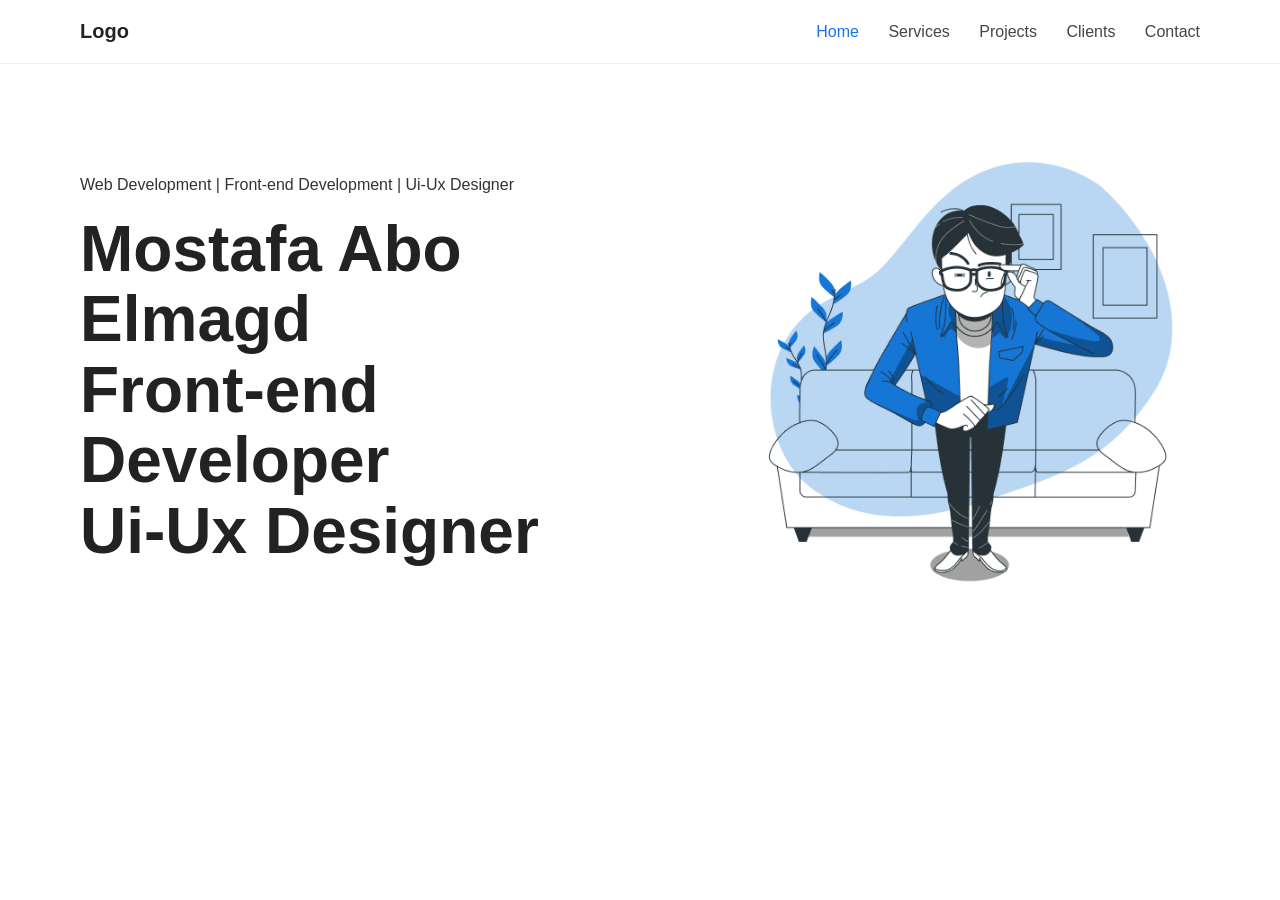
<file: index.html>
<!DOCTYPE html>
<html lang="en">

<head>
  <meta charset="UTF-8" />
  <meta name="viewport" content="width=device-width, initial-scale=1.0">
  <title>Mostafa Abo Elmagd - Front-end Developer</title>
  <link rel="stylesheet" href="./style/style.css" />
</head>

<body>

  <!-- Navbar -->
  <header class="navbar">
    <div class="logo">Logo</div>
    <nav>
      <a class="active" href="index.html">Home</a>
      <a href="services.html">Services</a>
      <a href="projects.html">Projects</a>
      <a href="clients.html">Clients</a>
      <a href="contact.html">Contact</a>
    </nav>
  </header>

  <!-- Hero Section -->
  <section class="hero">
    <div class="hero-text">
      <p class="subtitle">Web Development | Front-end Development | Ui-Ux Designer</p>
      <h1>
        Mostafa Abo Elmagd<br />
        Front-end<br />
        Developer<br />
        Ui-Ux Designer
      </h1>
    </div>

    <div class="hero-image">
      <img src="./image/Curious-bro 1.png" alt="Developer Illustration">
    </div>
  </section>

</body>

</html>
</file>
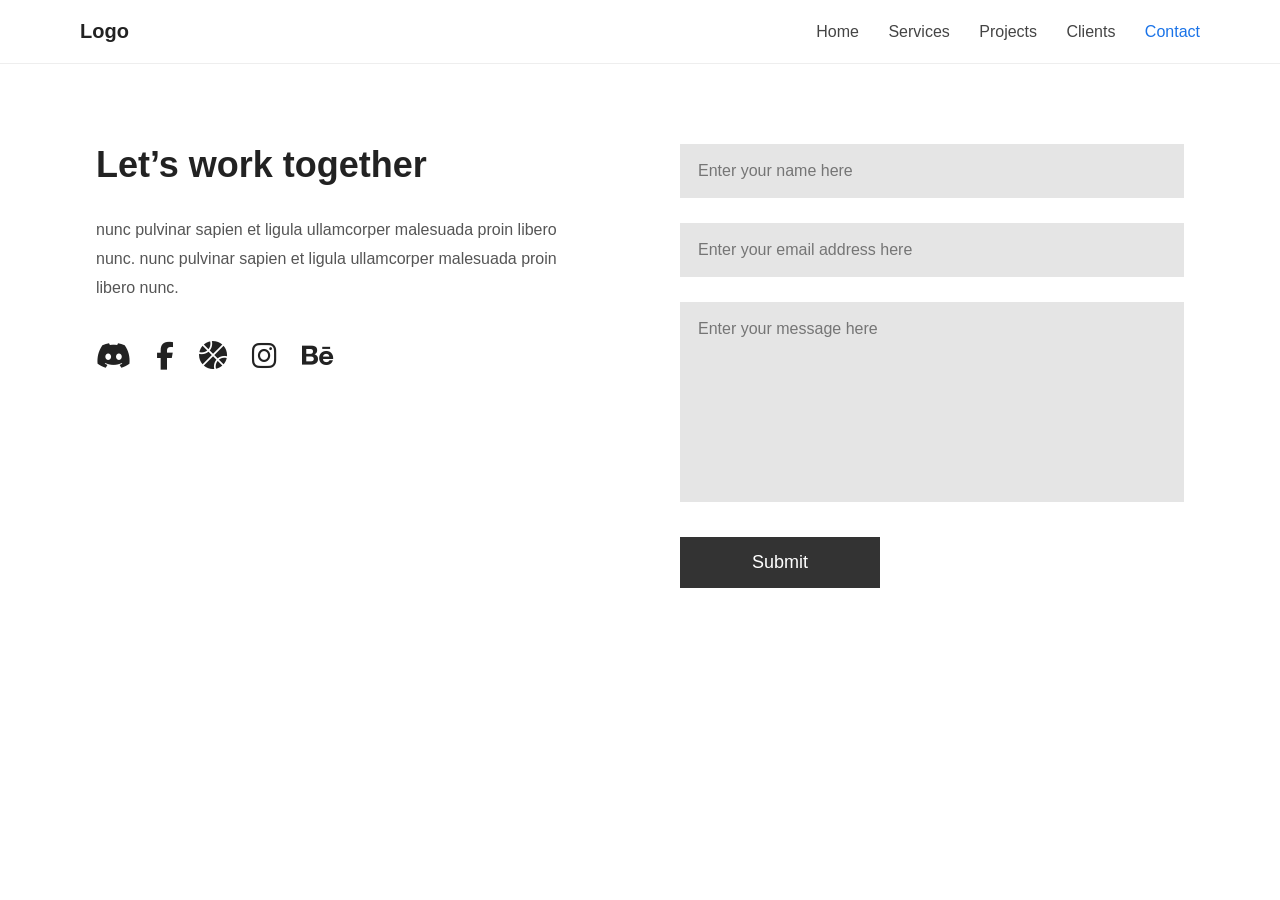
<file: contact.html>
<!DOCTYPE html>
<html lang="en">

<head>
  <meta charset="UTF-8">
  <meta name="viewport" content="width=device-width, initial-scale=1.0">
  <title>Contact</title>
  <link rel="stylesheet" href="./style/style.css">
  <link rel="stylesheet" href="https://cdnjs.cloudflare.com/ajax/libs/font-awesome/6.5.0/css/all.min.css">
</head>

<body>

  <!-- Navbar -->
  <header class="navbar">
    <div class="logo">Logo</div>
    <nav>
      <a href="index.html">Home</a>
      <a href="services.html">Services</a>
      <a href="projects.html">Projects</a>
      <a href="clients.html">Clients</a>
      <a class="active" href="contact.html">Contact</a>
    </nav>
  </header>
  <section class="contact">

    <!-- Left Side -->
    <div class="contact-left">
      <h2>Let’s work together</h2>

      <p>
        nunc pulvinar sapien et ligula ullamcorper
        malesuada proin libero nunc. nunc pulvinar
        sapien et ligula ullamcorper malesuada
        proin libero nunc.
      </p>

      <div class="social-icons">
        <i class="fab fa-discord"></i>
        <i class="fab fa-facebook-f"></i>
        <i class="fas fa-basketball-ball"></i>
        <i class="fab fa-instagram"></i>
        <i class="fab fa-behance"></i>
      </div>
    </div>

    <!-- Right Side -->
    <div class="contact-right">
      <form>
        <input type="text" placeholder="Enter your name here">
        <input type="email" placeholder="Enter your email address here">
        <textarea placeholder="Enter your message here"></textarea>
        <button type="submit">Submit</button>
      </form>
    </div>

  </section>
</body>

</html>
</file>
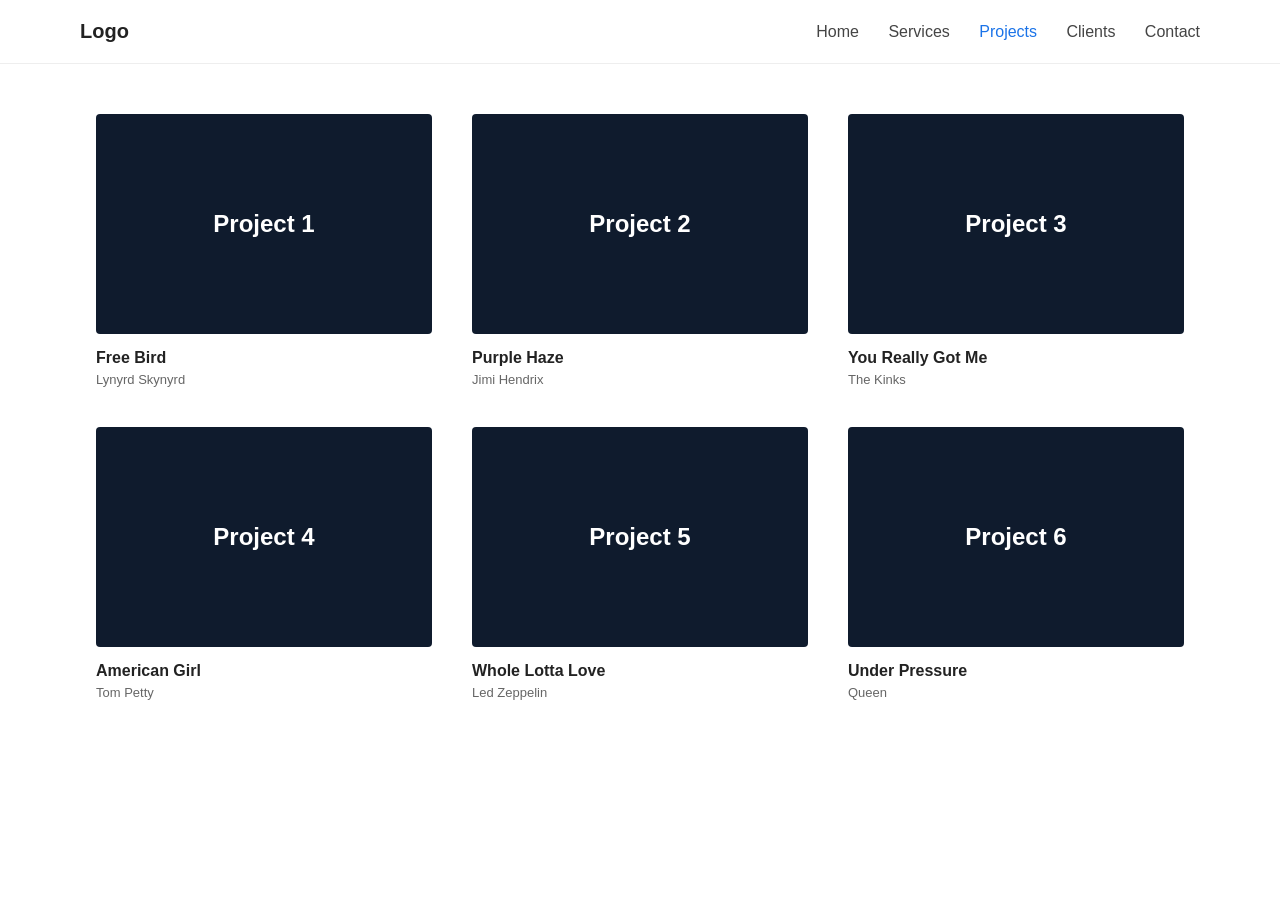
<file: projects.html>
<!DOCTYPE html>
<html lang="en">

<head>
  <meta charset="UTF-8">
  <meta name="viewport" content="width=device-width, initial-scale=1.0">
  <title>Projects</title>
  <link rel="stylesheet" href="./style/style.css">
</head>

<body>

  <header class="navbar">
    <div class="logo">Logo</div>
    <nav>
      <a href="index.html">Home</a>
      <a href="services.html">Services</a>
      <a class="active" href="projects.html">Projects</a>
      <a href="clients.html">Clients</a>
      <a href="contact.html">Contact</a>
    </nav>
  </header>

  <!-- Projects Section -->
  <section class="projects">

    <div class="card">
      <div class="image">Project 1</div>
      <h3>Free Bird</h3>
      <p>Lynyrd Skynyrd</p>
    </div>

    <div class="card">
      <div class="image">Project 2</div>
      <h3>Purple Haze</h3>
      <p>Jimi Hendrix</p>
    </div>

    <div class="card">
      <div class="image">Project 3</div>
      <h3>You Really Got Me</h3>
      <p>The Kinks</p>
    </div>

    <div class="card">
      <div class="image">Project 4</div>
      <h3>American Girl</h3>
      <p>Tom Petty</p>
    </div>

    <div class="card">
      <div class="image">Project 5</div>
      <h3>Whole Lotta Love</h3>
      <p>Led Zeppelin</p>
    </div>

    <div class="card">
      <div class="image">Project 6</div>
      <h3>Under Pressure</h3>
      <p>Queen</p>
    </div>

  </section>

</body>

</html>
</file>
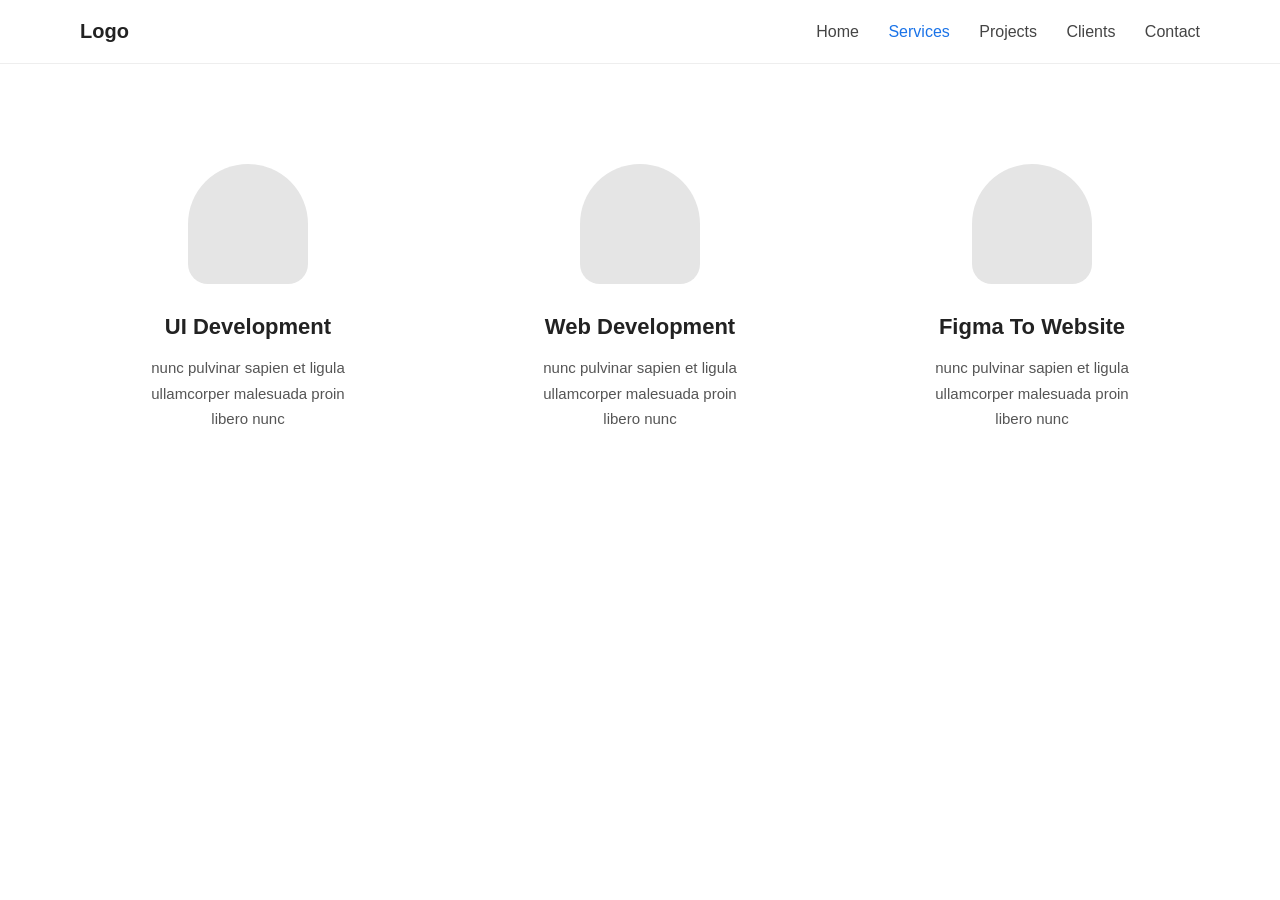
<file: services.html>
<!DOCTYPE html>
<html lang="en">

<head>
  <meta charset="UTF-8">
  <meta name="viewport" content="width=device-width, initial-scale=1.0">
  <title>Services</title>
  <link rel="stylesheet" href="./style/style.css">
</head>

<body>

  <!-- Navbar -->
  <header class="navbar">
    <div class="logo">Logo</div>
    <nav>
      <a href="index.html">Home</a>
      <a class="active" href="services.html">Services</a>
      <a href="projects.html">Projects</a>
      <a href="clients.html">Clients</a>
      <a href="contact.html">Contact</a>
    </nav>
  </header>

  <!-- Services Section -->
  <section class="services">
    <div class="services-container">

      <div class="service-card">
        <div class="service-icon"></div>
        <h3>UI Development</h3>
        <p>
          nunc pulvinar sapien et ligula<br>
          ullamcorper malesuada proin<br>
          libero nunc
        </p>
      </div>

      <div class="service-card">
        <div class="service-icon"></div>
        <h3>Web Development</h3>
        <p>
          nunc pulvinar sapien et ligula<br>
          ullamcorper malesuada proin<br>
          libero nunc
        </p>
      </div>

      <div class="service-card">
        <div class="service-icon"></div>
        <h3>Figma To Website</h3>
        <p>
          nunc pulvinar sapien et ligula<br>
          ullamcorper malesuada proin<br>
          libero nunc
        </p>
      </div>

    </div>
  </section>

</body>

</html>
</file>
<file: style/style.css>
* {
    margin: 0;
    padding: 0;
    box-sizing: border-box;
    font-family: Arial, Helvetica, sans-serif;
}

body {
    background-color: #ffffff;
    color: #222;
}

/* Navbar */
.navbar {
    display: flex;
    justify-content: space-between;
    align-items: center;
    padding: 20px 80px;
    border-bottom: 1px solid #eee;
}

.logo {
    font-weight: bold;
    font-size: 20px;
}

nav a {
    margin-left: 25px;
    text-decoration: none;
    color: #444;
    font-size: 16px;
}

nav a.active {
    color: #1a73e8;
}

/* Hero Section */
.hero {
    display: flex;
    align-items: center;
    justify-content: space-between;
    padding: 80px;
}

.hero-text {
    max-width: 50%;
}

.subtitle {
    font-size: 16px;
    margin-bottom: 20px;
    color: #333;
}

.hero-text h1 {
    font-size: 64px;
    line-height: 1.1;
    font-weight: 800;
}

.hero-image img {
    width: 450px;
}

/* =========================
   Services Section
========================= */
.services {
    padding: 100px 80px;
}

.services-container {
    display: flex;
    justify-content: space-between;
    gap: 40px;
    text-align: center;
}

.service-card {
    width: 30%;
}

.service-icon {
    width: 120px;
    height: 120px;
    background-color: #e5e5e5;
    border-radius: 60px 60px 20px 20px;
    margin: 0 auto 30px auto;
}

.service-card h3 {
    font-size: 22px;
    margin-bottom: 15px;
}

.service-card p {
    font-size: 15px;
    line-height: 1.7;
    color: #555;
}

.projects {
    width: 85%;
    margin: 50px auto;
    display: grid;
    grid-template-columns: repeat(3, 1fr);
    gap: 40px;
}

.card h3 {
    margin-top: 15px;
    font-size: 16px;
}

.card p {
    font-size: 13px;
    color: #666;
    margin-top: 5px;
}

/* Image Box */
.image {
    height: 220px;
    background: #0f1b2d;
    color: white;
    display: flex;
    align-items: center;
    justify-content: center;
    font-size: 24px;
    font-weight: bold;
    border-radius: 4px;
}



/* =========================
   Clients Section
========================= */

.clients {
    width: 85%;
    margin: 80px auto;
    display: grid;
    grid-template-columns: repeat(3, 1fr);
    gap: 60px;
}

.client-card {
    background: #f5f5f5;
    padding: 40px;
    border: 2px solid #4a8df6;
    border-radius: 4px;
}

.review {
    font-size: 18px;
    line-height: 1.6;
    color: #333;
    margin-bottom: 40px;
}

.client-info {
    display: flex;
    align-items: center;
    gap: 15px;
}

.client-info img {
    width: 55px;
    height: 55px;
    border-radius: 50%;
}

.stars {
    color: #333;
    font-size: 18px;
    margin-bottom: 5px;
}

.client-info h4 {
    font-size: 16px;
    font-weight: normal;
}

/* Responsive */
@media(max-width:900px) {
    .clients {
        grid-template-columns: repeat(2, 1fr);
    }
}

@media(max-width:600px) {
    .clients {
        grid-template-columns: 1fr;
    }
}


.contact {
    width: 85%;
    margin: 80px auto;
    display: flex;
    justify-content: space-between;
    gap: 80px;
}

.contact-left {
    flex: 1;
}

.contact-left h2 {
    font-size: 36px;
    margin-bottom: 30px;
}

.contact-left p {
    color: #555;
    line-height: 1.8;
    margin-bottom: 40px;
}

.social-icons {
    display: flex;
    gap: 25px;
    font-size: 28px;
}

.social-icons i {
    cursor: pointer;
}

/* Right Side */
.contact-right {
    flex: 1;
}

form {
    display: flex;
    flex-direction: column;
    gap: 25px;
}

input,
textarea {
    padding: 18px;
    border: none;
    background: #e5e5e5;
    font-size: 16px;
    resize: none;
}

textarea {
    height: 200px;
}

button {
    width: 200px;
    padding: 15px;
    background: #333;
    color: white;
    border: none;
    font-size: 18px;
    cursor: pointer;
    margin-top: 10px;
}

/* Responsive */
@media(max-width:900px) {
    .contact {
        flex-direction: column;
    }

    button {
        width: 100%;
    }
}

@media (max-width: 900px) {
    .navbar {
        padding: 20px 30px;
    }

    .hero {
        padding: 40px;
        flex-direction: column;
        text-align: center;
    }

    .hero-text {
        max-width: 100%;
        margin-bottom: 40px;
    }

    .projects,
    .clients {
        grid-template-columns: repeat(2, 1fr);
    }

    .contact {
        flex-direction: column;
        gap: 40px;
    }
}

@media (max-width: 480px) {

    /* Navbar Mobile */
    .navbar {
        padding: 15px 20px;
    }

    nav {
        display: none;
    }

    .navbar::after {
        content: "⠿";
        font-size: 26px;
        cursor: pointer;
    }

    /* Hero Mobile */
    .hero {
        padding: 40px 20px;
    }

    .hero-text h1 {
        font-size: 40px;
    }

    .hero-image img {
        width: 100%;
        max-width: 320px;
    }

    /* Services Mobile */
    .services {
        padding: 60px 20px;
    }

    .services-container {
        flex-direction: column;
        align-items: center;
    }

    .service-card {
        width: 100%;
        margin-bottom: 40px;
    }

    /* Projects Mobile */
    .projects {
        width: 90%;
        grid-template-columns: 1fr;
    }

    .image {
        height: 260px;
    }

    /* Clients Mobile */
    .clients {
        width: 90%;
        grid-template-columns: 1fr;
        gap: 20px;
    }

    .client-card {
        padding: 25px;
    }

    /* Contact Mobile */
    .contact {
        width: 90%;
        margin: 40px auto;
    }

    .contact-left h2 {
        font-size: 32px;
    }

    button {
        width: 100%;
    }
}
</file>
